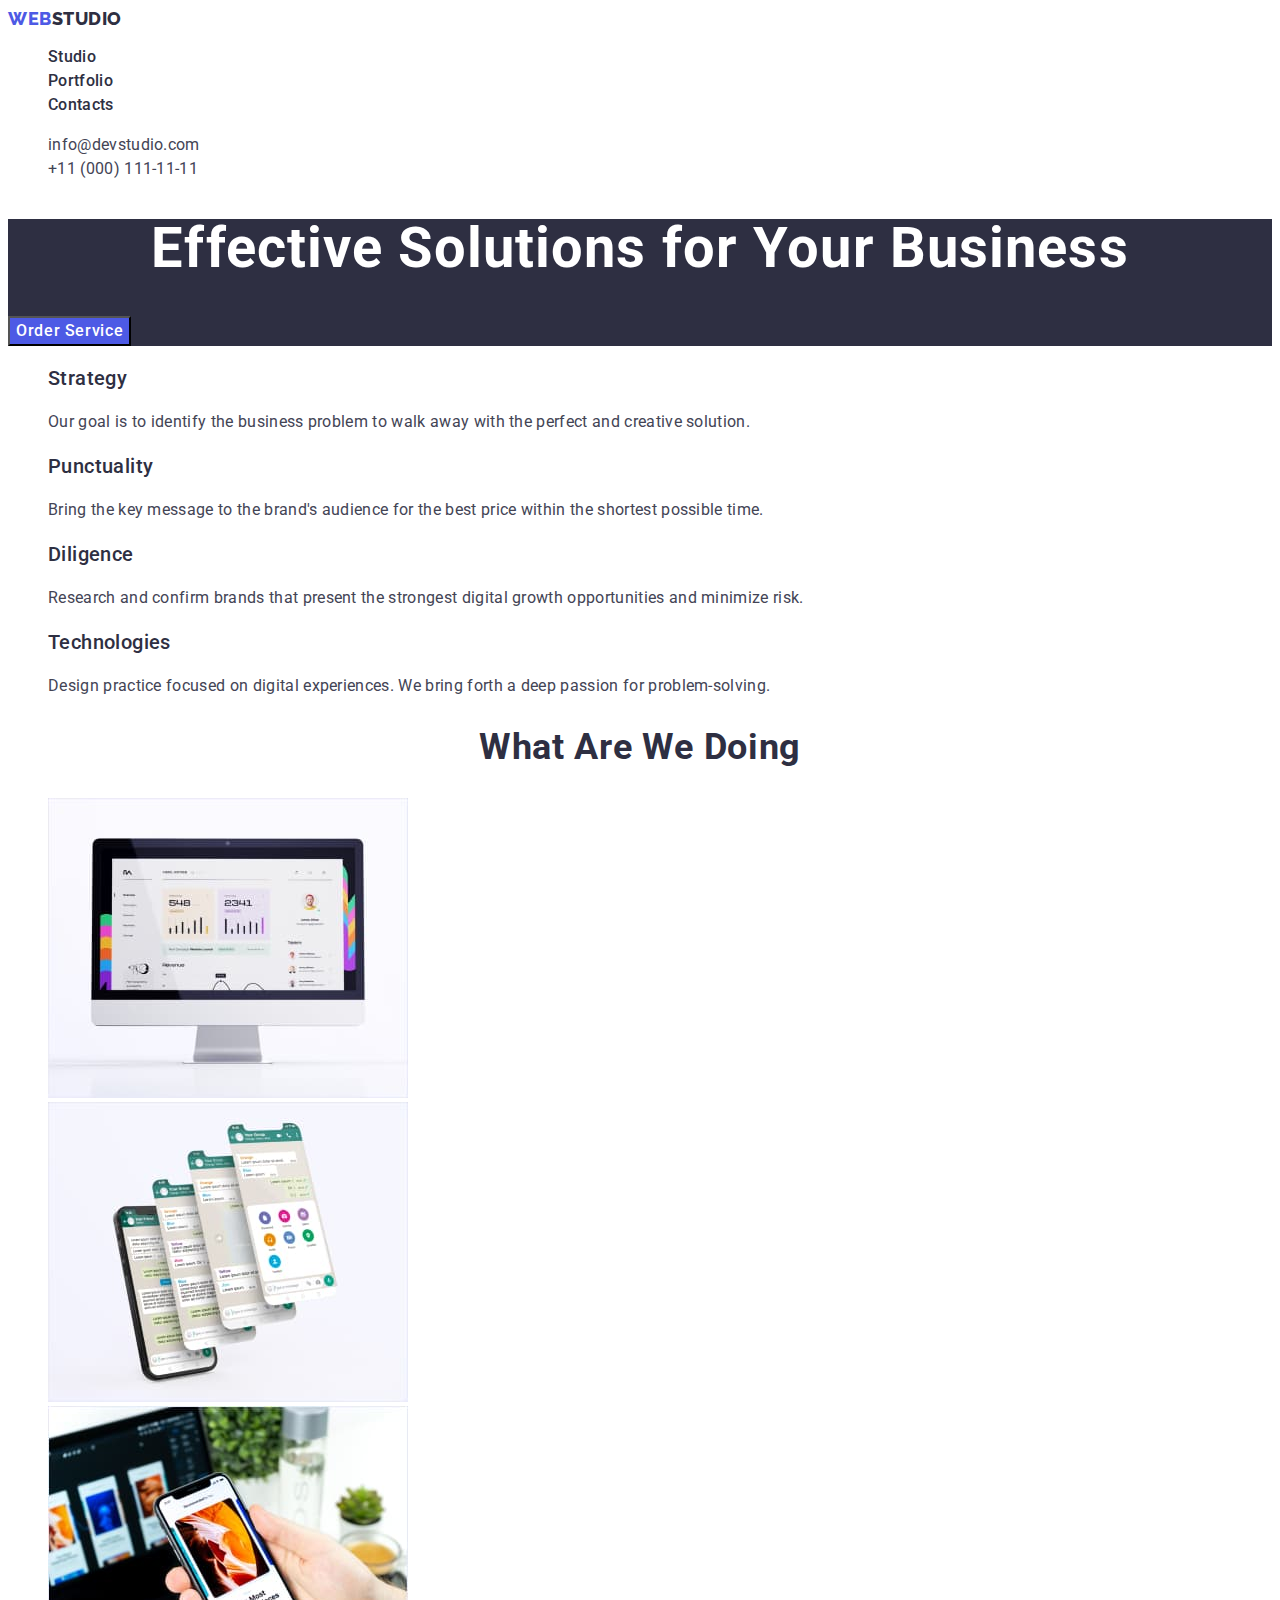
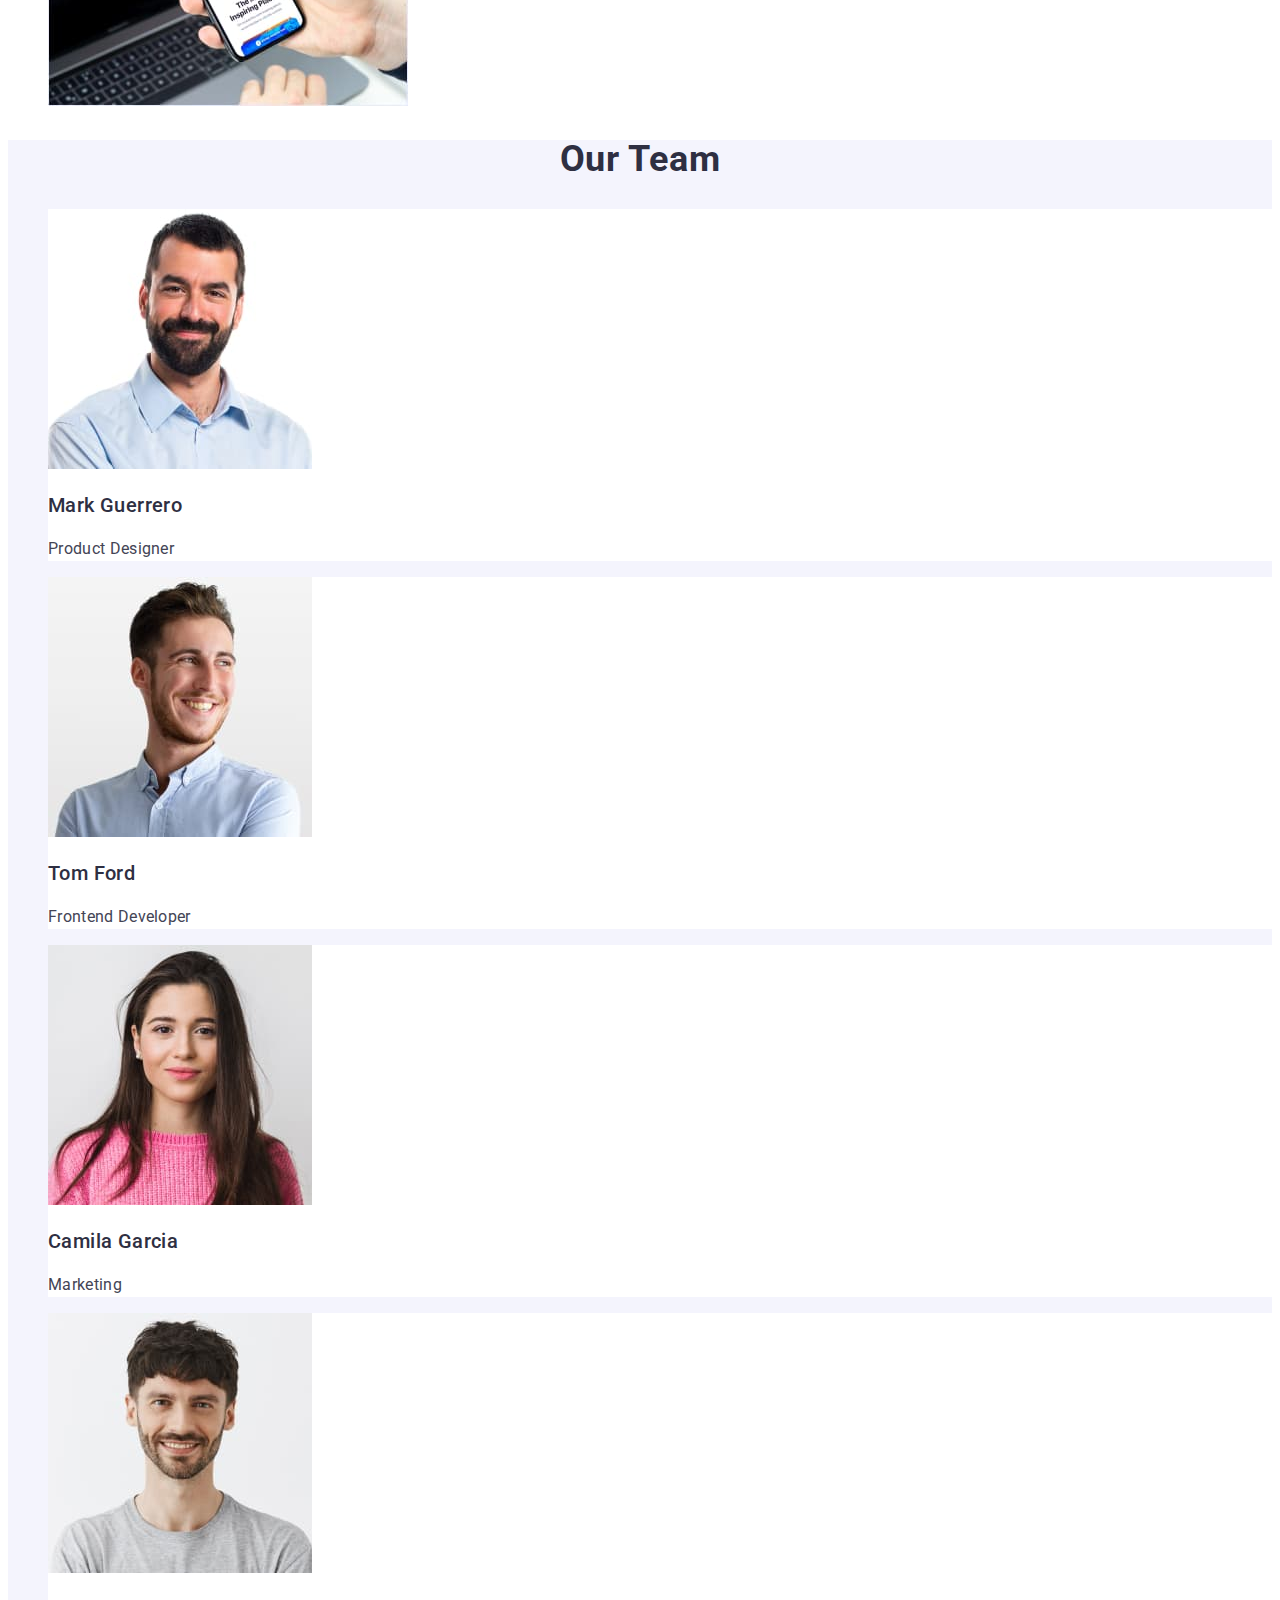
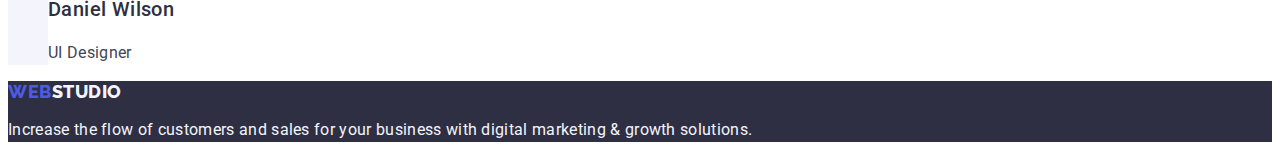
<file: index.html>
<!DOCTYPE html>
<html lang="en">

<head>
    <meta charset="UTF-8">
    <meta http-equiv="X-UA-Compatible" content="IE=edge">
    <meta name="viewport" content="width=device-width, initial-scale=1.0">
    <title>Web Studio</title>
    <link rel="preconnect" href="https://fonts.googleapis.com">
    <link rel="preconnect" href="https://fonts.gstatic.com" crossorigin>
    <link
        href="https://fonts.googleapis.com/css2?family=Raleway:wght@800&family=Roboto:wght@400;500;700;900&display=swap"
        rel="stylesheet">
    <link rel="stylesheet" href="./css/styles.css">
</head>

<body>
    <header class="page-header">
        <!-- Navigation -->
        <nav class="page-nav">
            <a class="logo link" href="./index.html">Web<span class="logo-theme-dark">Studio</span></a>
            <!-- Other pages -->
            <ul class="menu list">
                <li class="menu-item">
                    <a class="menu-link link" href="./index.html">Studio</a>
                </li>
                <li class="menu-item">
                    <a class="menu-link link" href="./portfolio.html">Portfolio</a>
                </li>
                <li class="menu-item">
                    <a class="menu-link link" href="">Contacts</a>
                </li>
            </ul>
        </nav>
        <!-- Contact information -->
        <address class="contacts">
            <ul class="contact-list list">
                <li class="contact-list-item">
                    <a class="contact-item link" href="mailto:info@devstudio.com">info@devstudio.com</a>
                </li>
                <li class="contact-list-item">
                    <a class="contact-item link" href="tel:+110001111111">+11 (000) 111-11-11</a>
                </li>
            </ul>
        </address>
    </header>

    <main>
        <!-- Hero Section-->
        <section class="hero">
            <h1 class="main-title">Effective Solutions for Your Business</h1>
            <button class="modal-btn" type="button">Order Service</button>
        </section>

        <!-- Features Section -->
        <section class="features">
            <h2 class="features-hidden-header" hidden>Services</h2>
            <ul class="list">
                <li class="fetures-list-item">
                    <h3 class="features-header">Strategy</h3>
                    <p class="features-descr">Our goal is to identify the business
                        problem to walk away with the perfect and creative solution.</p>
                </li>
                <li class="fetures-list-item">
                    <h3 class="features-header">Punctuality</h3>
                    <p class="features-descr">Bring the key message to the brand's audience for the best price within
                        the shortest possible
                        time.</p>
                </li>
                <li class="fetures-list-item">
                    <h3 class="features-header">Diligence</h3>
                    <p class="features-descr">Research and confirm brands that present the strongest digital growth
                        opportunities and minimize
                        risk.</p>
                </li>
                <li class="fetures-list-item">
                    <h3 class="features-header">Technologies</h3>
                    <p class="features-descr">Design practice focused on digital experiences. We bring forth a deep
                        passion for
                        problem-solving.</p>
                </li>
            </ul>
        </section>
        <!-- Main Projects Section -->
        <section class="projects-section">
            <h2 class="main-projects-header">What are we doing</h2>
            <ul class="list">
                <li class="main-projects-item">
                    <img class="main-projects-img" src="./images/services/display.jpg" alt="Display with data"
                        width="360" height="300">
                </li>
                <li class="main-projects-item">
                    <img class="main-projects-img" src="./images/services/smartphone.jpg" alt="Multitasking smartphone"
                        width="360" height="300">
                </li>
                <li class="main-projects-item">
                    <img class="main-projects-img" src="./images/services/smartphone-laptop.jpg"
                        alt="Smartphone and laptop" width="360" height="300">
                </li>
            </ul>
        </section>
        <!-- Team Section -->
        <section class="team-section">
            <h2 class="team-header">Our Team</h2>
            <ul class="list">
                <li class="team-list-item">
                    <img class="team-member-img" src="./images/team-members/mark-guerrero.jpg" alt="Mark Guerrero"
                        width="264" height="260">
                    <h3 class="team-members-header">Mark Guerrero</h3>
                    <p class="team-member-descr">Product Designer</p>
                </li>
                <li class="team-list-item">
                    <img class="team-member-img" src="./images/team-members/tom-ford.jpg" alt="Tom Ford" width="264"
                        height="260">
                    <h3 class="team-members-header">Tom Ford</h3>
                    <p class="team-member-descr">Frontend Developer</p>
                </li>
                <li class="team-list-item">
                    <img class="team-member-img" src="./images/team-members/camila-garcia.jpg" alt="Camila Garcia"
                        width="264" height="260">
                    <h3 class="team-members-header">Camila Garcia</h3>
                    <p class="team-member-descr">Marketing</p>
                </li>
                <li class="team-list-item">
                    <img class="team-member-img" src="./images/team-members/daniel-wilson.jpg" alt="Daniel Wilson"
                        width="264" height="260">
                    <h3 class="team-members-header">Daniel Wilson</h3>
                    <p class="team-member-descr">UI Designer</p>
                </li>
            </ul>
        </section>
    </main>

    <!-- Footer -->
    <footer class="footer">
        <a class="logo link" href="./index.html">Web<span class="logo-theme-light">Studio</span>
        </a>
        <p class="footer-text">Increase the flow of customers and sales for your business with digital marketing &
            growth
            solutions.
        </p>
    </footer>
</body>

</html>
</file>
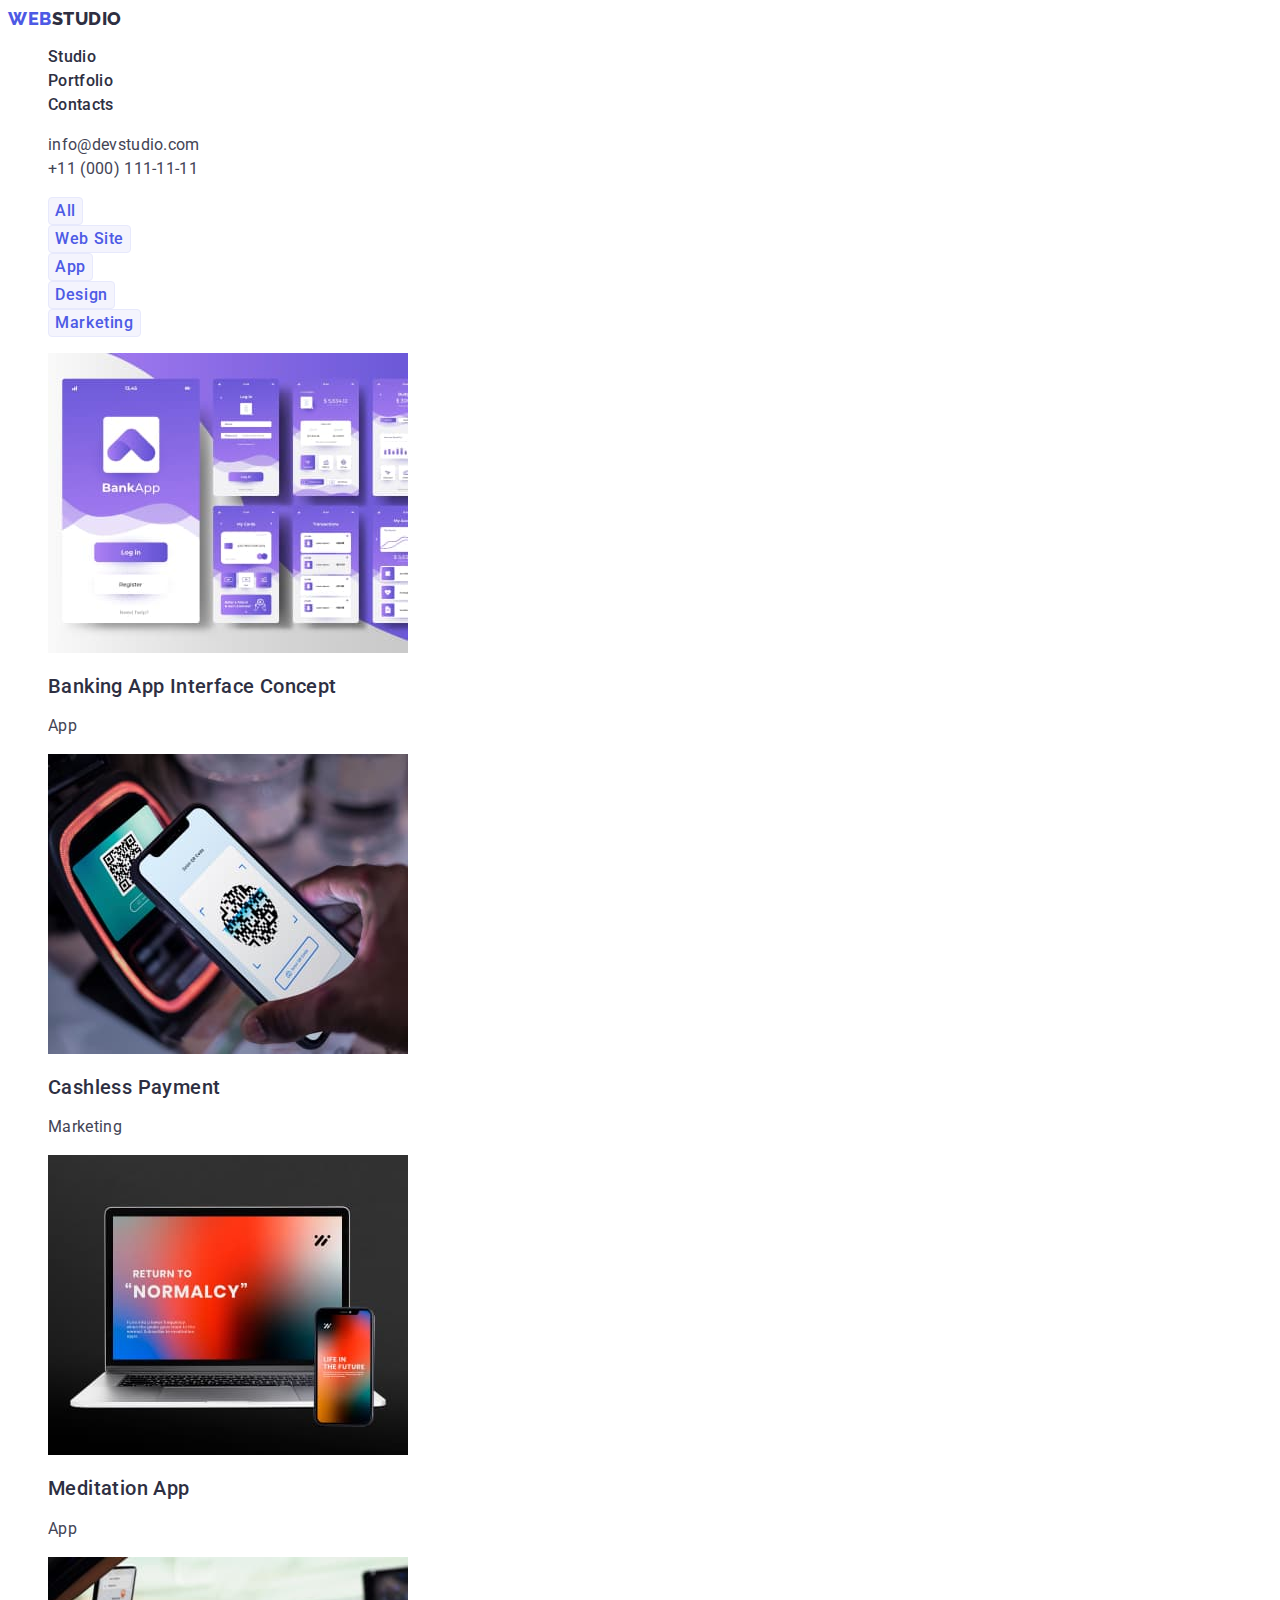
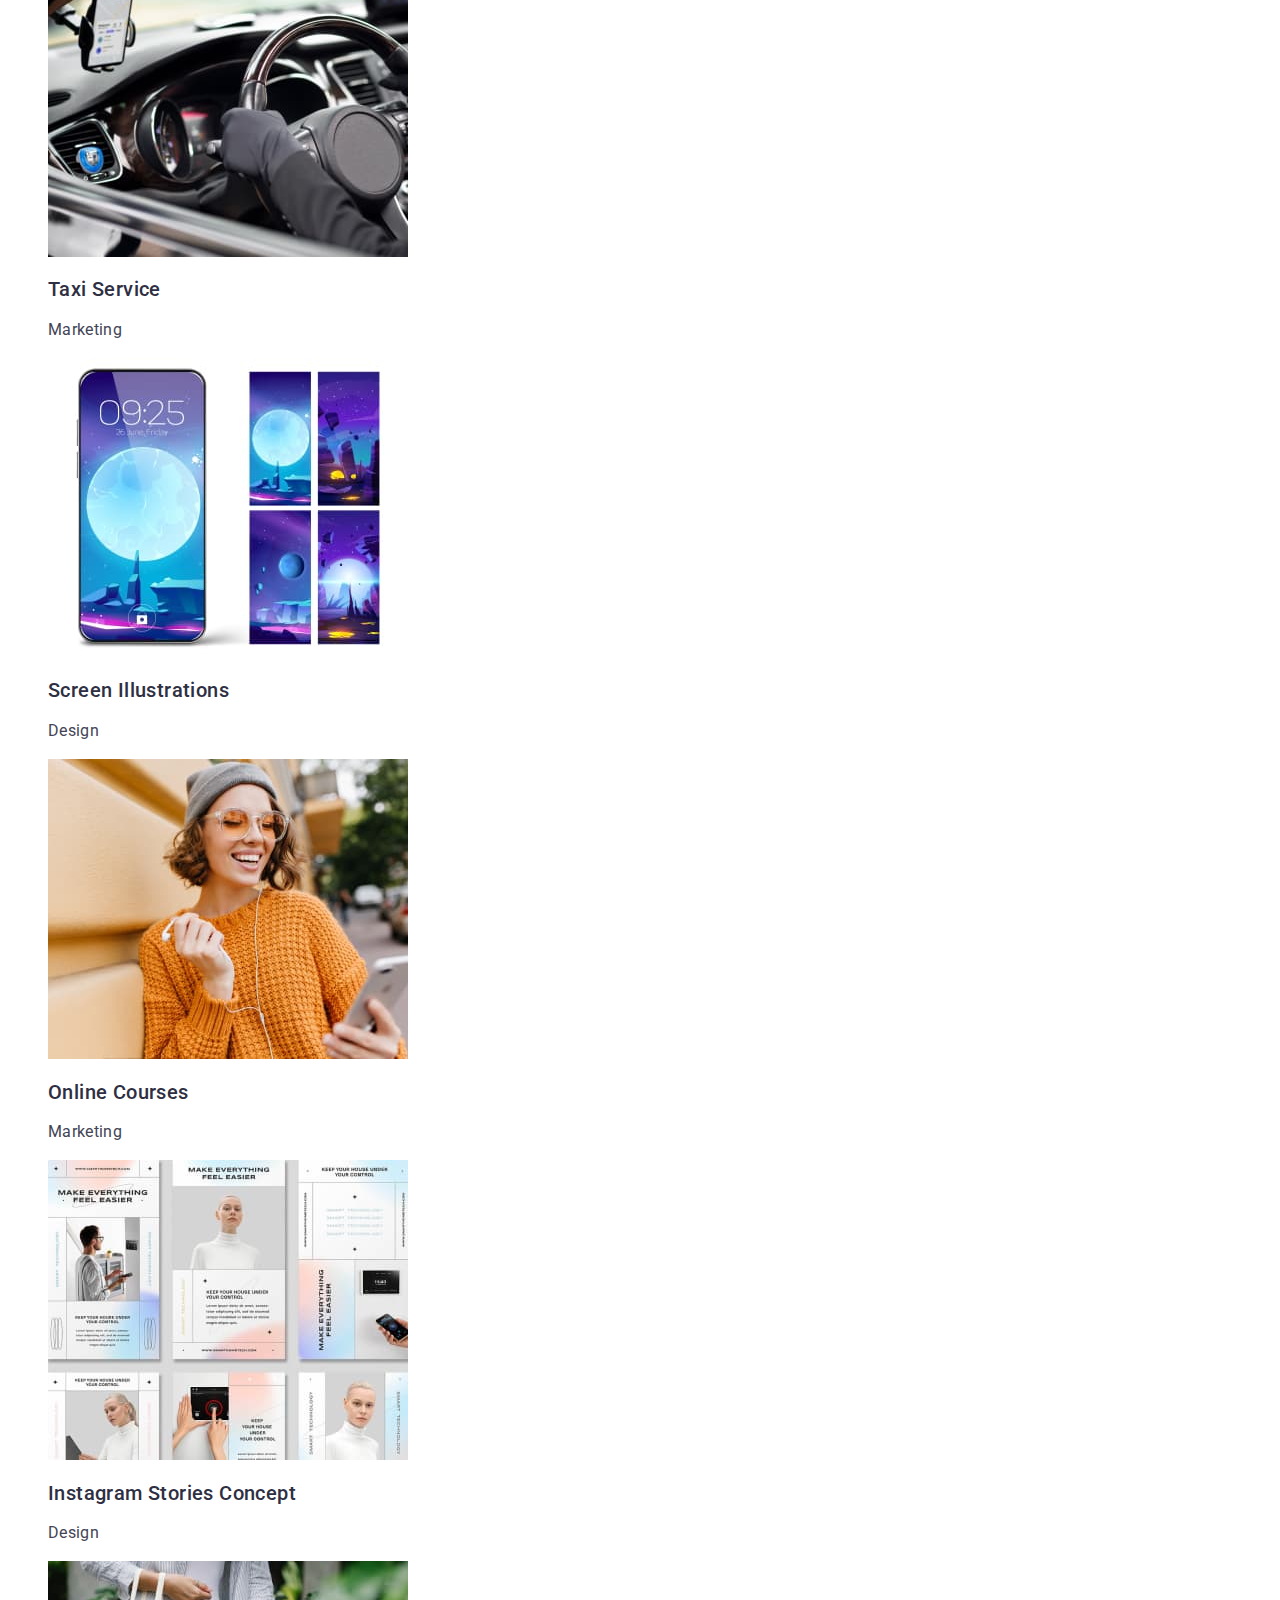
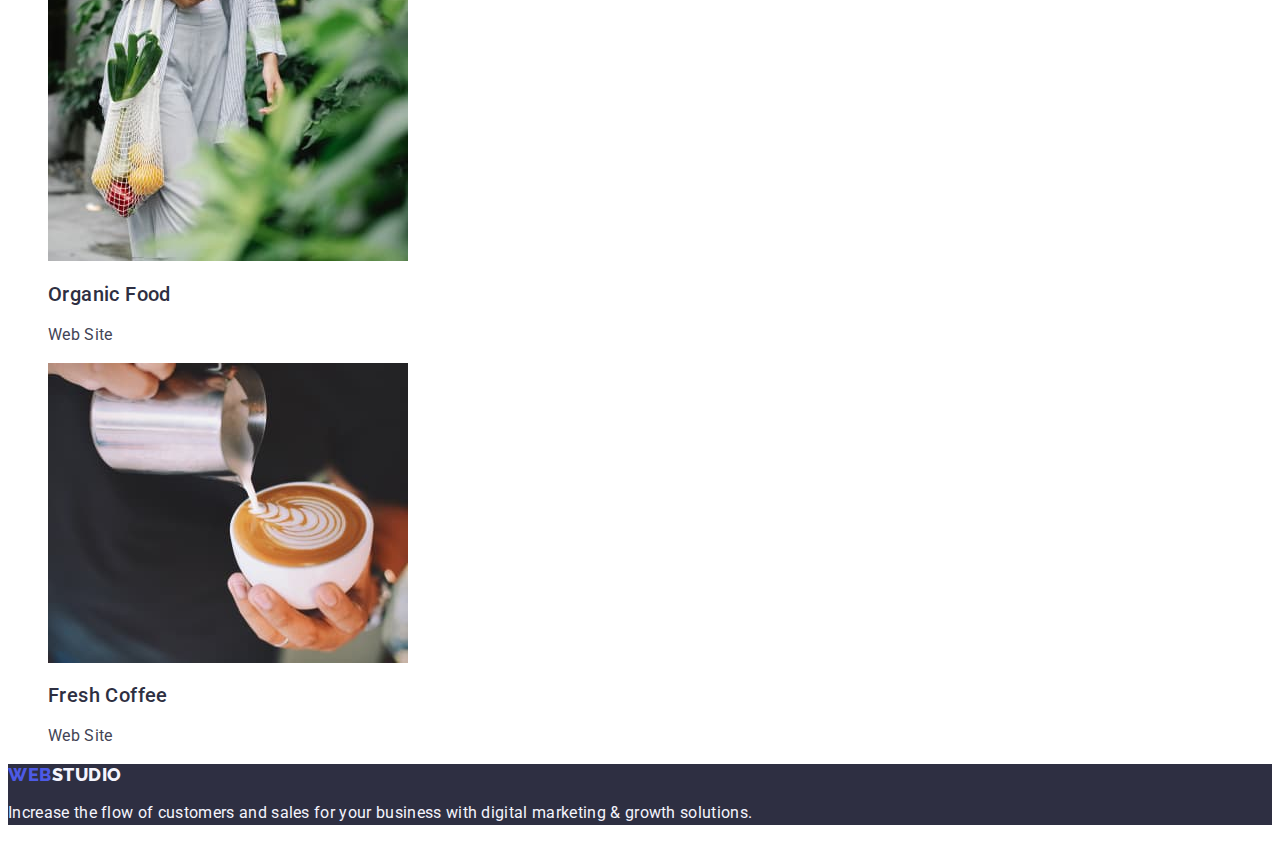
<file: portfolio.html>
<!DOCTYPE html>
<html lang="en">

<head>
    <meta charset="UTF-8">
    <meta http-equiv="X-UA-Compatible" content="IE=edge">
    <meta name="viewport" content="width=device-width, initial-scale=1.0">
    <title>Portfolio</title>
    <link rel="preconnect" href="https://fonts.googleapis.com">
    <link rel="preconnect" href="https://fonts.gstatic.com" crossorigin>
    <link
        href="https://fonts.googleapis.com/css2?family=Raleway:wght@800&family=Roboto:wght@400;500;700;900&display=swap"
        rel="stylesheet">
    <link rel="stylesheet" href="./css/styles.css">
</head>

<body>
    <header class="page-header">
        <!-- Navigation -->
        <nav class="page-nav">
            <a class="logo link" href="./index.html">Web<span class="logo-theme-dark">Studio</span></a>
            <!-- Other pages -->
            <ul class="menu list">
                <li class="menu-item">
                    <a class="menu-link link" href="./index.html">Studio</a>
                </li>
                <li class="menu-item">
                    <a class="menu-link link" href="./portfolio.html">Portfolio</a>
                </li>
                <li class="menu-item">
                    <a class="menu-link link" href="">Contacts</a>
                </li>
            </ul>
        </nav>
        <!-- Contact information -->
        <address class="contacts">
            <ul class="contact-list list">
                <li class="contact-list-item">
                    <a class="contact-item link" href="mailto:info@devstudio.com">info@devstudio.com</a>
                </li>
                <li class="contact-list-item">
                    <a class="contact-item link" href="tel:+110001111111">+11 (000) 111-11-11</a>
                </li>
            </ul>
        </address>
    </header>

    <main>
        <!-- Filter Section-->
        <section class="filter">
            <h1 hidden>Filter</h1>
            <ul class="list">
                <li>
                    <button class="button" type="button">All</button>
                </li>
                <li>
                    <button class="button" type="button">Web Site</button>
                </li>
                <li>
                    <button class="button" type="button">App</button>
                </li>
                <li>
                    <button class="button" type="button">Design</button>
                </li>
                <li>
                    <button class="button" type="button">Marketing</button>
                </li>
            </ul>
            <!-- Projects list -->
            <ul class="list projects-list">
                <li class="projects-list-item"><a class="link" href=""><img class="projects-list-img"
                            src="./images/portfolio/app-interface.jpg" alt="App interface concept" width="360"
                            height="300">
                        <h2 class="portfolio-projects-header">Banking App Interface Concept</h2>
                        <p class="portfolio-projects-descr">App</p>
                    </a>
                </li>
                <li class="projects-list-item"><a class="link" href="">
                        <img class="projects-list-img" src="./images/portfolio/cashless-payments.jpg"
                            alt="Payment by smartphone" width="360" height="300">
                        <h2 class="portfolio-projects-header">Cashless Payment</h2>
                        <p class="portfolio-projects-descr">Marketing</p>
                    </a>
                </li>
                <li class="projects-list-item"><a class="link" href=""><img class="projects-list-img"
                            src="./images/portfolio/meditation-app.jpg" alt="Laptop and mobile displays" width="360"
                            height="300">
                        <h2 class="portfolio-projects-header">Meditation App</h2>
                        <p class="portfolio-projects-descr">App</p>
                    </a>
                </li>
                <li class="projects-list-item"><a class="link" href=""> <img class="projects-list-img"
                            src="./images/portfolio/taxi-service.jpg" alt="Hands on the wheel" width="360" height="300">
                        <h2 class="portfolio-projects-header">Taxi Service</h2>
                        <p class="portfolio-projects-descr">Marketing</p>
                    </a>
                </li>
                <li class="projects-list-item"><a class="link" href=""> <img class="projects-list-img"
                            src="./images/portfolio/screen-illustrations.jpg" alt="Cartoon illestrations on the screens"
                            width="360" height="300">
                        <h2 class="portfolio-projects-header">Screen Illustrations</h2>
                        <p class="portfolio-projects-descr">Design</p>
                    </a>
                </li>
                <li class="projects-list-item"><a class="link" href=""> <img class="projects-list-img"
                            src="./images/portfolio/online-courses.jpg" alt="Girl in headphones" width="360"
                            height="300">
                        <h2 class="portfolio-projects-header">Online Courses</h2>
                        <p class="portfolio-projects-descr">Marketing</p>
                    </a>
                </li>
                <li class="projects-list-item"><a class="link" href=""> <img class="projects-list-img"
                            src="./images/portfolio/instagram-stories.jpg" alt="Stories templates" width="360"
                            height="300">
                        <h2 class="portfolio-projects-header">Instagram Stories Concept</h2>
                        <p class="portfolio-projects-descr">Design</p>
                    </a>
                </li>
                <li class="projects-list-item"><a class="link" href=""> <img class="projects-list-img"
                            src="./images/portfolio/organic-food.jpg" alt="Fruit in a shopper" width="360" height="300">
                        <h2 class="portfolio-projects-header">Organic Food</h2>
                        <p class="portfolio-projects-descr">Web Site</p>
                    </a>
                </li>
                <li class="projects-list-item"><a class="link" href=""><img class="projects-list-img"
                            src="./images/portfolio/fresh-coffee.jpg" alt="Coffee in a cup" width="360" height="300">
                        <h2 class="portfolio-projects-header">Fresh Coffee</h2>
                        <p class="portfolio-projects-descr">Web Site</p>
                    </a>
                </li>
            </ul>
        </section>
    </main>

    <!-- Footer -->
    <footer class="footer">
        <a class="logo link" href="./index.html">Web<span class="logo-theme-light">Studio</span></a>
        <p class="footer-text">Increase the flow of customers and sales for your business with digital marketing &
            growth solutions.
        </p>
    </footer>
</body>

</html>
</file>
<file: css/styles.css>
:root {
  --brand-dark-color: #2e2f42;
  --brand-light-color: #ffffff;
  --text-color: #434455;
  --logotype-color: #4d5ae5;
  --dark-logo: #2e2f42;
  --light-logo: #f4f4fd;
  --footer-text-color: #f4f4fd;
  --menu-link-color: #2e2f42;
  --menu-links-accent: #404bbf;
  --menu-buttons-text: #4d5ae5;
  --buttons-text: #ffffff;
  --modal-btn-background: #4d5ae5;
  --buttons-accent-background: #404bbf;
  --button-border-color: #e7e9fc;
  --brand-light-background: #f4f4fd;
}

.list {
  list-style: none;
}

.link {
  text-decoration: none;
}

body {
  font-family: 'Roboto', sans-serif;
  color: var(--text-color, slate);
  background-color: var(--brand-light-color);
}

/* ======Header====== */

.logo {
  font-family: 'Raleway', sans-serif;
  font-weight: 800;
  font-size: 18px;
  line-height: 1.17;
  display: flex;
  align-items: center;
  letter-spacing: 0.03em;
  text-transform: uppercase;
  color: var(--logotype-color);
}
/* ======Header====== */

/* ======Components====== */

.logo-theme-dark {
  color: var(--dark-logo);
}

.logo-theme-light {
  color: var(--light-logo);
}

.footer {
  background-color: var(--brand-dark-color);
}
.footer-text {
  line-height: 1.5;
  letter-spacing: 0.02em;
  color: var(--footer-text-color);
}
/* ======Components====== */

/* ======Navigation====== */
.menu-link {
  font-weight: 500;
  font-size: 16px;
  line-height: 1.5;
  letter-spacing: 0.02em;
  color: var(--menu-link-color);
}

.menu-link:hover,
.menu-link:focus {
  color: var(--menu-links-accent);
}
/* ======Navigation====== */

/* ======Contact information====== */
.contacts {
  font-style: normal;
}
.contact-item,
.contact-item {
  font-size: 16px;
  line-height: 1.5;
  letter-spacing: 0.02em;
  color: var(--text-color);
}

.contact-item:hover,
.contact-item:focus {
  color: var(--menu-links-accent);
}

/* ======Contact information====== */

/* ======Main Hero Section====== */
.main-title {
  font-weight: 700;
  font-size: 56px;
  line-height: 1.07;
  text-align: center;
  letter-spacing: 0.02em;
  color: var(--brand-light-color);
}

.modal-btn {
  font-family: 'Roboto', sans-serif;
  font-style: normal;
  font-weight: 500;
  font-size: 16px;
  line-height: 1.5;
  display: flex;
  align-items: center;
  letter-spacing: 0.04em;
  color: var(--buttons-text);
  background-color: var(--modal-btn-background);
  cursor: pointer;
}

.modal-btn:hover,
.modal-btn:focus {
  color: var(--buttons-text);
  background: var(--buttons-accent-background);
}

.hero {
  background-color: var(--brand-dark-color);
}
/* ======Main Hero Section====== */

/* ===Main Features Section=== */
.features-header {
  font-style: normal;
  font-weight: 500;
  font-size: 20px;
  line-height: 1.2;
  letter-spacing: 0.02em;
  color: var(--brand-dark-color);
}

.features-descr {
  line-height: 1.5;
  letter-spacing: 0.02em;
}
/* ===Main Features Section=== */

/* ===Main Projects Section */
.main-projects-header {
  font-weight: 700;
  font-size: 36px;
  line-height: 1.11;
  text-align: center;
  letter-spacing: 0.02em;
  text-transform: capitalize;
  color: var(--brand-dark-color);
}
/* ===Main Projects Section */

/* ====== Main Team Section ====== */

.team-section {
  background-color: var(--brand-light-background);
}

.team-list-item {
  background-color: var(--brand-light-color);
}

.team-header {
  font-weight: 700;
  font-size: 36px;
  line-height: 1.11;
  text-align: center;
  letter-spacing: 0.02em;
  text-transform: capitalize;
  color: var(--brand-dark-color);
}

.team-members-header {
  font-weight: 500;
  font-size: 20px;
  line-height: 1.2;
  letter-spacing: 0.02em;
  color: var(--brand-dark-color);
}

.team-member-descr {
  font-size: 16px;
  line-height: 1.5;
  letter-spacing: 0.02em;
}

/* ====== Main Team Section====== */

/* ====== Portfolio Section ====== */
.button {
  cursor: pointer;
  border: 1px solid var(--button-border-color, cornflower);
  border-radius: 4px;
  font-family: 'Roboto', sans-serif;
  font-weight: 500;
  font-size: 16px;
  line-height: 1.5;
  letter-spacing: 0.04em;
  background: var(--brand-light-background);
  color: var(--menu-buttons-text, iris);
}

.button:hover,
.button:focus {
  color: var(--buttons-text);
  background: var(--buttons-accent-background);
}

.portfolio-projects-header {
  font-weight: 500;
  font-size: 20px;
  line-height: 1.2;
  letter-spacing: 0.02em;
  color: var(--brand-dark-color);
}

.portfolio-projects-descr {
  line-height: 1.5;
  letter-spacing: 0.02em;
  color: var(--text-color);
}
/* ====== Portfolio  Section ====== */
</file>
